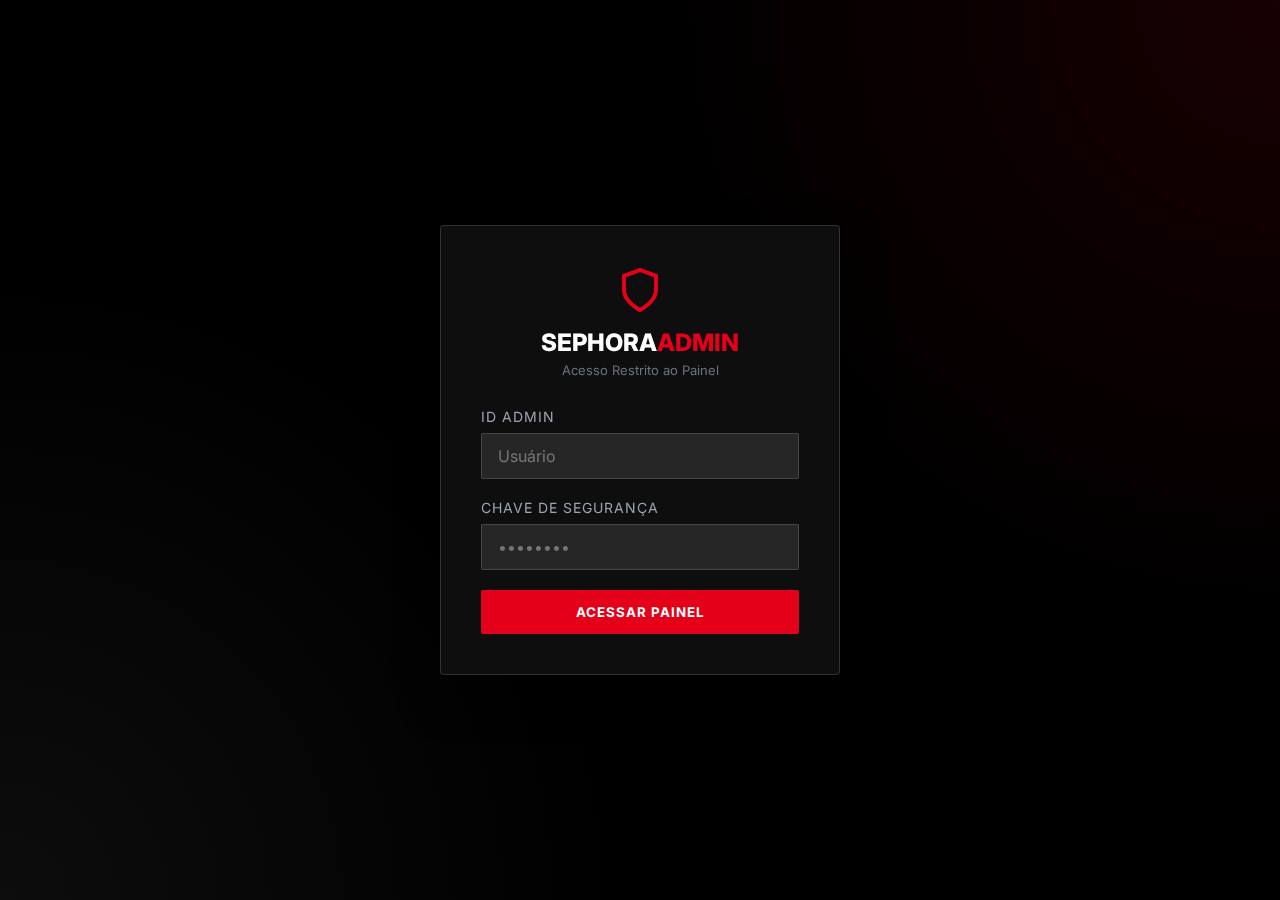
<file: templates/admin_login.html>
<!DOCTYPE html>
<html lang="pt-PT">

<head>
    <meta charset="UTF-8">
    <meta name="viewport" content="width=device-width, initial-scale=1.0">
    <title>Sephora Admin Access</title>
    <link rel="stylesheet" href="/static/css/admin.css">
    <link href="https://fonts.googleapis.com/css2?family=Inter:wght@400;500;600;700;800&display=swap" rel="stylesheet">
</head>

<body>
    <div class="login-container">
        <form class="login-card" id="loginForm">
            <!-- Logo ou Título -->
            <div style="text-align: center; margin-bottom: 30px;">
                <svg width="48" height="48" viewBox="0 0 24 24" fill="none" stroke="#E50019" stroke-width="2"
                    style="margin-bottom: 10px;">
                    <path d="M12 22s8-4 8-10V5l-8-3-8 3v7c0 6 8 10 8 10z"></path>
                </svg>
                <h2 style="font-weight: 800; font-size: 24px;">
                    <span style="color: white">SEPHORA</span><span style="color: #E50019">ADMIN</span>
                </h2>
                <p style="color: #6B7280; font-size: 13px; margin-top: 5px;">Acesso Restrito ao Painel</p>
            </div>

            <div class="form-group">
                <label class="form-label">ID ADMIN</label>
                <input type="text" class="form-input" id="username" placeholder="Usuário" required>
            </div>

            <div class="form-group">
                <label class="form-label">CHAVE DE SEGURANÇA</label>
                <input type="password" class="form-input" id="password" placeholder="••••••••" required>
            </div>

            <button type="submit" class="btn-submit">
                <span id="btnText">ACESSAR PAINEL</span>
            </button>
            <p id="errorMsg"
                style="color: #ef4444; font-size: 14px; margin-top: 15px; text-align: center; display: none; background: rgba(239, 68, 68, 0.1); padding: 8px; border-radius: 6px;">
            </p>
        </form>
    </div>

    <script>
        document.getElementById('loginForm').addEventListener('submit', async (e) => {
            e.preventDefault();
            const btn = document.querySelector('.btn-submit');
            const btnText = document.getElementById('btnText');
            const errorMsg = document.getElementById('errorMsg');

            // Loading State
            btnText.textContent = 'VERIFICANDO...';
            btn.style.opacity = '0.7';
            errorMsg.style.display = 'none';

            const u = document.getElementById('username').value;
            const p = document.getElementById('password').value;

            try {
                const res = await fetch('/api/auth/login', {
                    method: 'POST',
                    headers: { 'Content-Type': 'application/json' },
                    body: JSON.stringify({ username: u, password: p })
                });

                const data = await res.json();

                if (data.success) {
                    btnText.textContent = 'SUCESSO! REDIRECIONANDO...';
                    btn.style.background = '#E50019';
                    setTimeout(() => window.location.href = '/admin', 800);
                } else {
                    throw new Error('Credenciais Inválidas');
                }
            } catch (err) {
                btnText.textContent = 'ACESSAR PAINEL';
                btn.style.opacity = '1';
                errorMsg.textContent = '⛔️ Acesso Negado: Verifique suas credenciais.';
                errorMsg.style.display = 'block';
            }
        });
    </script>
</body>

</html>
</file>
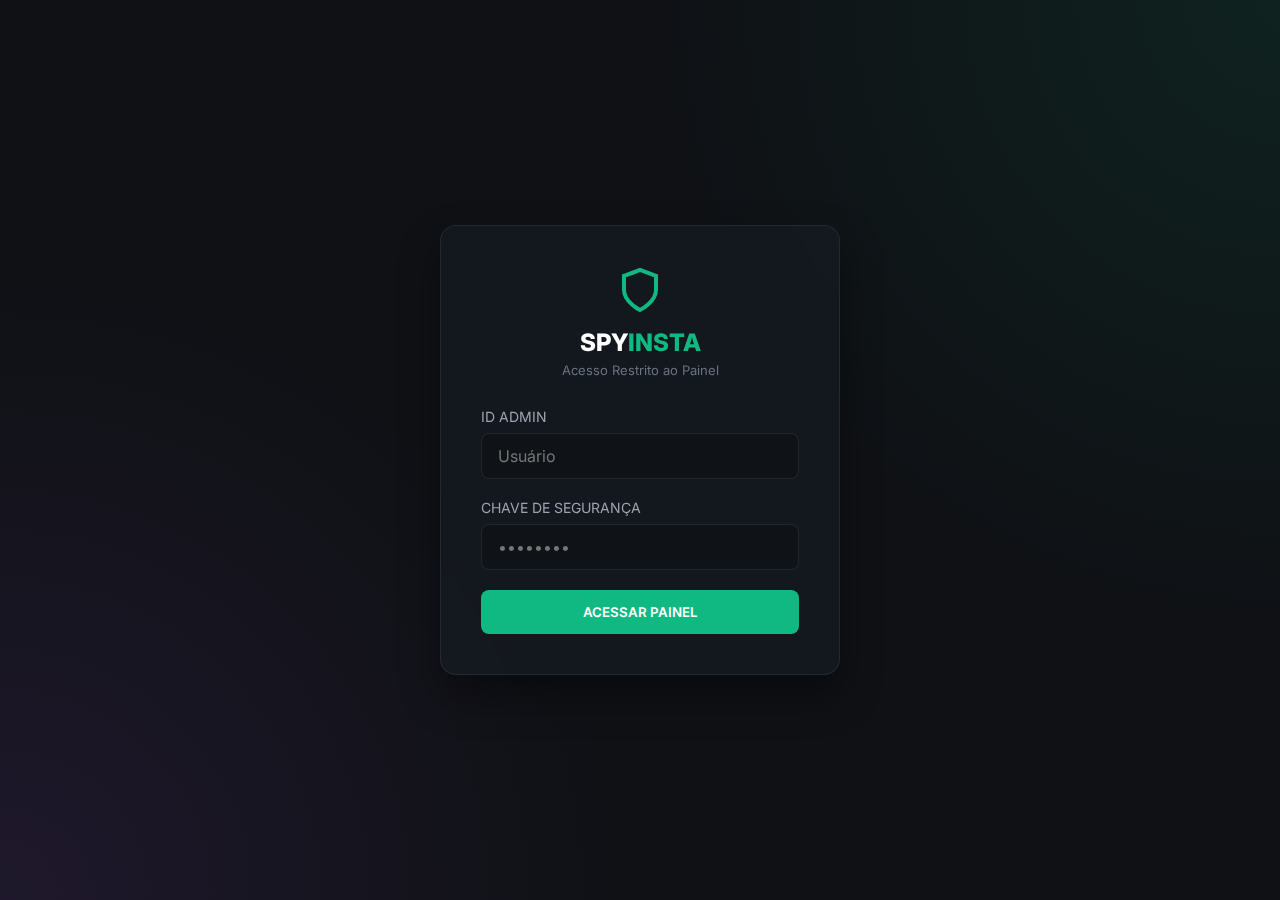
<file: admin_kit/templates/admin_login.html>
<!DOCTYPE html>
<html lang="pt-PT">

<head>
    <meta charset="UTF-8">
    <meta name="viewport" content="width=device-width, initial-scale=1.0">
    <title>SpyInsta Admin Access</title>
    <link rel="stylesheet" href="../styles/admin.css">
    <link href="https://fonts.googleapis.com/css2?family=Inter:wght@400;500;600;700;800&display=swap" rel="stylesheet">
</head>

<body>
    <div class="login-container">
        <form class="login-card" id="loginForm">
            <!-- Logo ou Título -->
            <div style="text-align: center; margin-bottom: 30px;">
                <svg width="48" height="48" viewBox="0 0 24 24" fill="none" stroke="#10B981" stroke-width="2"
                    style="margin-bottom: 10px;">
                    <path d="M12 22s8-4 8-10V5l-8-3-8 3v7c0 6 8 10 8 10z"></path>
                </svg>
                <h2 style="font-weight: 800; font-size: 24px;">
                    <span style="color: white">SPY</span><span style="color: #10B981">INSTA</span>
                </h2>
                <p style="color: #6B7280; font-size: 13px; margin-top: 5px;">Acesso Restrito ao Painel</p>
            </div>

            <div class="form-group">
                <label class="form-label">ID ADMIN</label>
                <input type="text" class="form-input" id="username" placeholder="Usuário" required>
            </div>

            <div class="form-group">
                <label class="form-label">CHAVE DE SEGURANÇA</label>
                <input type="password" class="form-input" id="password" placeholder="••••••••" required>
            </div>

            <button type="submit" class="btn-submit">
                <span id="btnText">ACESSAR PAINEL</span>
            </button>
            <p id="errorMsg"
                style="color: #ef4444; font-size: 14px; margin-top: 15px; text-align: center; display: none; background: rgba(239, 68, 68, 0.1); padding: 8px; border-radius: 6px;">
            </p>
        </form>
    </div>

    <script>
        document.getElementById('loginForm').addEventListener('submit', async (e) => {
            e.preventDefault();
            const btn = document.querySelector('.btn-submit');
            const btnText = document.getElementById('btnText');
            const errorMsg = document.getElementById('errorMsg');

            // Loading State
            btnText.textContent = 'VERIFICANDO...';
            btn.style.opacity = '0.7';
            errorMsg.style.display = 'none';

            const u = document.getElementById('username').value;
            const p = document.getElementById('password').value;

            try {
                const res = await fetch('/api/auth/login', {
                    method: 'POST',
                    headers: { 'Content-Type': 'application/json' },
                    body: JSON.stringify({ username: u, password: p })
                });

                const data = await res.json();

                if (data.success) {
                    btnText.textContent = 'SUCESSO! REDIRECIONANDO...';
                    btn.style.background = '#10B981';
                    setTimeout(() => window.location.href = '/admin', 800);
                } else {
                    throw new Error('Credenciais Inválidas');
                }
            } catch (err) {
                btnText.textContent = 'ACESSAR PAINEL';
                btn.style.opacity = '1';
                errorMsg.textContent = '⛔️ Acesso Negado: Verifique suas credenciais.';
                errorMsg.style.display = 'block';
            }
        });
    </script>
</body>

</html>
</file>
<file: static/css/admin.css>
:root {
    --bg-dark: #000000;
    --bg-card: #111111;
    --text-primary: #ffffff;
    --text-secondary: #9ca3af;
    --accent-purple: #ffffff;
    /* Replaced Purple with White for Sephora */
    --accent-green: #E50019;
    /* Replaced Green with Sephora Red */
    --glass-border: rgba(255, 255, 255, 0.15);
    --sidebar-width: 260px;
}

* {
    margin: 0;
    padding: 0;
    box-sizing: border-box;
    font-family: 'Inter', system-ui, -apple-system, sans-serif;
}

body {
    background-color: var(--bg-dark);
    color: var(--text-primary);
    min-height: 100vh;
}

/* --- UTILITIES --- */
.text-green {
    color: var(--accent-green);
}

.text-purple {
    color: var(--accent-purple);
}

.flex-center {
    display: flex;
    align-items: center;
    justify-content: center;
}

/* --- LOGIN PAGE --- */
.login-container {
    height: 100vh;
    display: flex;
    align-items: center;
    justify-content: center;
    background: radial-gradient(circle at top right, rgba(229, 0, 25, 0.1), transparent 40%),
        radial-gradient(circle at bottom left, rgba(255, 255, 255, 0.05), transparent 40%);
}

.login-card {
    width: 100%;
    max-width: 400px;
    background: rgba(17, 17, 17, 0.8);
    backdrop-filter: blur(12px);
    border: 1px solid var(--glass-border);
    border-radius: 4px;
    /* Sharper corners for Sephora */
    padding: 40px;
    box-shadow: 0 20px 40px rgba(0, 0, 0, 0.6);
}

.login-logo {
    display: block;
    margin: 0 auto 30px;
    height: 40px;
}

.form-group {
    margin-bottom: 20px;
}

.form-label {
    display: block;
    margin-bottom: 8px;
    font-size: 0.875rem;
    color: var(--text-secondary);
    text-transform: uppercase;
    letter-spacing: 1px;
}

.form-input {
    width: 100%;
    padding: 12px 16px;
    background: rgba(255, 255, 255, 0.1);
    border: 1px solid var(--glass-border);
    border-radius: 2px;
    color: white;
    font-size: 1rem;
    transition: all 0.2s;
}

.form-input:focus {
    outline: none;
    border-color: var(--accent-green);
    box-shadow: 0 0 0 1px rgba(229, 0, 25, 0.5);
    background: rgba(255, 255, 255, 0.15);
}

.btn-submit {
    width: 100%;
    padding: 14px;
    background: var(--accent-green);
    color: white;
    border: none;
    border-radius: 2px;
    font-weight: 700;
    cursor: pointer;
    transition: transform 0.2s, background 0.2s;
    text-transform: uppercase;
    letter-spacing: 1px;
}

.btn-submit:hover {
    background: #b90014;
    transform: translateY(-1px);
}

/* --- DASHBOARD LAYOUT --- */
.dashboard-layout {
    display: flex;
    min-height: 100vh;
}

.sidebar {
    width: var(--sidebar-width);
    background: var(--bg-card);
    border-right: 1px solid var(--glass-border);
    padding: 24px;
    display: flex;
    flex-direction: column;
    position: fixed;
    height: 100vh;
}

.sidebar-logo {
    height: 32px;
    margin-bottom: 40px;
}

.nav-item {
    display: flex;
    align-items: center;
    gap: 12px;
    padding: 12px 16px;
    color: var(--text-secondary);
    text-decoration: none;
    border-radius: 4px;
    margin-bottom: 4px;
    transition: all 0.2s;
    font-weight: 500;
    cursor: pointer;
}

.nav-item:hover,
.nav-item.active {
    background: rgba(255, 255, 255, 0.1);
    color: white;
    border-left: 3px solid var(--accent-green);
}

.nav-item svg {
    width: 20px;
    height: 20px;
}

.main-content {
    margin-left: var(--sidebar-width);
    flex: 1;
    padding: 32px;
}

.header {
    display: flex;
    justify-content: space-between;
    align-items: center;
    margin-bottom: 32px;
}

.page-title {
    font-size: 1.5rem;
    font-weight: 700;
    color: white;
    text-transform: uppercase;
    letter-spacing: 1px;
}

/*STATS CARDS*/
.stats-grid {
    display: grid;
    grid-template-columns: repeat(auto-fit, minmax(240px, 1fr));
    gap: 24px;
    margin-bottom: 32px;
}

.stat-card {
    background: var(--bg-card);
    border: 1px solid var(--glass-border);
    padding: 24px;
    border-radius: 4px;
}

.stat-value {
    font-size: 2rem;
    font-weight: 700;
    margin-top: 8px;
    color: white;
}

.stat-label {
    font-size: 0.875rem;
    color: var(--text-secondary);
    text-transform: uppercase;
    letter-spacing: 0.5px;
}

/* LIVE TABLE */
.data-table-container {
    background: var(--bg-card);
    border: 1px solid var(--glass-border);
    border-radius: 4px;
    overflow: hidden;
}

.table-header {
    padding: 16px 24px;
    border-bottom: 1px solid var(--glass-border);
    display: flex;
    justify-content: space-between;
    align-items: center;
}

table {
    width: 100%;
    border-collapse: collapse;
}

th,
td {
    padding: 16px 24px;
    text-align: left;
    border-bottom: 1px solid #222;
}

th {
    font-weight: 600;
    color: var(--text-secondary);
    font-size: 0.875rem;
    background: rgba(255, 255, 255, 0.05);
    text-transform: uppercase;
}

td {
    font-size: 0.925rem;
}

.status-badge {
    padding: 4px 8px;
    border-radius: 2px;
    font-size: 0.75rem;
    font-weight: 600;
    text-transform: uppercase;
}

.status-online {
    background: rgba(229, 0, 25, 0.1);
    color: var(--accent-green);
    border: 1px solid rgba(229, 0, 25, 0.3);
}

.status-checkout {
    background: rgba(255, 255, 255, 0.1);
    color: white;
    border: 1px solid rgba(255, 255, 255, 0.3);
}

.hidden {
    display: none !important;
}

/* --- MOBILE RESPONSIVENESS --- */
@media (max-width: 768px) {
    :root {
        --sidebar-width: 0px;
    }

    .main-content {
        margin-left: 0;
        padding: 16px;
        width: 100%;
        overflow-x: hidden;
    }

    /* Sidebar Mobile - Drawer Style */
    .sidebar {
        width: 280px;
        transform: translateX(-100%);
        transition: transform 0.3s cubic-bezier(0.4, 0, 0.2, 1);
        z-index: 100;
        background: #000;
        /* Solid background for overlay */
        box-shadow: 4px 0 24px rgba(0, 0, 0, 0.5);
    }

    .sidebar.active {
        transform: translateX(0);
    }

    /* Header adjustments */
    .header {
        flex-direction: row;
        align-items: center;
        gap: 12px;
        margin-bottom: 24px;
    }

    .page-title {
        font-size: 1.25rem;
    }

    /* Mobile Menu Toggle */
    .mobile-menu-btn {
        display: flex !important;
        /* Force show */
        background: transparent;
        border: none;
        color: white;
        padding: 8px;
        cursor: pointer;
        margin-left: -8px;
        /* Align with layout */
    }

    /* Stats Grid Compact */
    .stats-grid {
        grid-template-columns: 1fr 1fr;
        /* 2 columns on mobile */
        gap: 12px;
    }

    .stats-grid .stat-card:nth-last-child(-n+2) {
        /* Last items span full width for balance if needed, or keep 2 cols */
        grid-column: span 2;
    }

    .stat-card {
        padding: 16px;
    }

    .stat-value {
        font-size: 1.5rem;
    }

    .stat-label {
        font-size: 0.75rem;
    }

    /* Table Responsive */
    .data-table-container {
        overflow-x: auto;
        -webkit-overflow-scrolling: touch;
    }

    table {
        min-width: 600px;
        /* Force scroll */
    }

    th,
    td {
        padding: 12px 16px;
        white-space: nowrap;
    }

    /* Overlay for mobile menu */
    .sidebar-overlay {
        position: fixed;
        top: 0;
        left: 0;
        width: 100%;
        height: 100%;
        background: rgba(0, 0, 0, 0.6);
        z-index: 90;
        backdrop-filter: blur(4px);
        opacity: 0;
        pointer-events: none;
        transition: opacity 0.3s;
    }

    .sidebar-overlay.active {
        opacity: 1;
        pointer-events: auto;
    }

    /* Adjust modal for small screens */
    .modal-content {
        width: 95%;
        padding: 16px;
        max-height: 85vh;
    }
}

/* Desktop Default hide */
.mobile-menu-btn,
.sidebar-overlay {
    display: none;
}
</file>
<file: admin_kit/styles/admin.css>
:root {
    --bg-dark: #0f1115;
    --bg-card: #161b22;
    --text-primary: #ffffff;
    --text-secondary: #9ca3af;
    --accent-purple: #ab58f4;
    --accent-green: #10b981;
    --glass-border: rgba(255, 255, 255, 0.08);
    --sidebar-width: 260px;
}

* {
    margin: 0;
    padding: 0;
    box-sizing: border-box;
    font-family: 'Inter', system-ui, -apple-system, sans-serif;
}

body {
    background-color: var(--bg-dark);
    color: var(--text-primary);
    min-height: 100vh;
}

/* --- UTILITIES --- */
.text-green {
    color: var(--accent-green);
}

.text-purple {
    color: var(--accent-purple);
}

.flex-center {
    display: flex;
    align-items: center;
    justify-content: center;
}

/* --- LOGIN PAGE --- */
.login-container {
    height: 100vh;
    display: flex;
    align-items: center;
    justify-content: center;
    background: radial-gradient(circle at top right, rgba(16, 185, 129, 0.1), transparent 40%),
        radial-gradient(circle at bottom left, rgba(171, 88, 244, 0.1), transparent 40%);
}

.login-card {
    width: 100%;
    max-width: 400px;
    background: rgba(22, 27, 34, 0.7);
    backdrop-filter: blur(12px);
    border: 1px solid var(--glass-border);
    border-radius: 16px;
    padding: 40px;
    box-shadow: 0 20px 40px rgba(0, 0, 0, 0.4);
}

.login-logo {
    display: block;
    margin: 0 auto 30px;
    height: 40px;
}

.form-group {
    margin-bottom: 20px;
}

.form-label {
    display: block;
    margin-bottom: 8px;
    font-size: 0.875rem;
    color: var(--text-secondary);
}

.form-input {
    width: 100%;
    padding: 12px 16px;
    background: rgba(0, 0, 0, 0.2);
    border: 1px solid var(--glass-border);
    border-radius: 8px;
    color: white;
    font-size: 1rem;
    transition: all 0.2s;
}

.form-input:focus {
    outline: none;
    border-color: var(--accent-green);
    box-shadow: 0 0 0 3px rgba(16, 185, 129, 0.1);
}

.btn-submit {
    width: 100%;
    padding: 14px;
    background: var(--accent-green);
    color: white;
    border: none;
    border-radius: 8px;
    font-weight: 600;
    cursor: pointer;
    transition: transform 0.2s, background 0.2s;
}

.btn-submit:hover {
    background: #059669;
    transform: translateY(-1px);
}

/* --- DASHBOARD LAYOUT --- */
.dashboard-layout {
    display: flex;
    min-height: 100vh;
}

.sidebar {
    width: var(--sidebar-width);
    background: var(--bg-card);
    border-right: 1px solid var(--glass-border);
    padding: 24px;
    display: flex;
    flex-direction: column;
    position: fixed;
    height: 100vh;
}

.sidebar-logo {
    height: 32px;
    margin-bottom: 40px;
}

.nav-item {
    display: flex;
    align-items: center;
    gap: 12px;
    padding: 12px 16px;
    color: var(--text-secondary);
    text-decoration: none;
    border-radius: 8px;
    margin-bottom: 4px;
    transition: all 0.2s;
    font-weight: 500;
    cursor: pointer;
}

.nav-item:hover,
.nav-item.active {
    background: rgba(171, 88, 244, 0.1);
    color: var(--accent-purple);
}

.nav-item svg {
    width: 20px;
    height: 20px;
}

.main-content {
    margin-left: var(--sidebar-width);
    flex: 1;
    padding: 32px;
}

.header {
    display: flex;
    justify-content: space-between;
    align-items: center;
    margin-bottom: 32px;
}

.page-title {
    font-size: 1.5rem;
    font-weight: 700;
    color: white;
}

/*STATS CARDS*/
.stats-grid {
    display: grid;
    grid-template-columns: repeat(auto-fit, minmax(240px, 1fr));
    gap: 24px;
    margin-bottom: 32px;
}

.stat-card {
    background: var(--bg-card);
    border: 1px solid var(--glass-border);
    padding: 24px;
    border-radius: 12px;
}

.stat-value {
    font-size: 2rem;
    font-weight: 700;
    margin-top: 8px;
}

.stat-label {
    font-size: 0.875rem;
    color: var(--text-secondary);
}

/* LIVE TABLE */
.data-table-container {
    background: var(--bg-card);
    border: 1px solid var(--glass-border);
    border-radius: 12px;
    overflow: hidden;
}

.table-header {
    padding: 16px 24px;
    border-bottom: 1px solid var(--glass-border);
    display: flex;
    justify-content: space-between;
    align-items: center;
}

table {
    width: 100%;
    border-collapse: collapse;
}

th,
td {
    padding: 16px 24px;
    text-align: left;
    border-bottom: 1px solid var(--glass-border);
}

th {
    font-weight: 500;
    color: var(--text-secondary);
    font-size: 0.875rem;
    background: rgba(0, 0, 0, 0.2);
}

td {
    font-size: 0.925rem;
}

.status-badge {
    padding: 4px 8px;
    border-radius: 4px;
    font-size: 0.75rem;
    font-weight: 600;
}

.status-online {
    background: rgba(16, 185, 129, 0.1);
    color: var(--accent-green);
}

.status-checkout {
    background: rgba(171, 88, 244, 0.1);
    color: var(--accent-purple);
}

.hidden {
    display: none !important;
}

/* --- MOBILE RESPONSIVENESS --- */
@media (max-width: 768px) {
    :root {
        --sidebar-width: 0px;
    }

    .main-content {
        margin-left: 0;
        padding: 16px;
        width: 100%;
        overflow-x: hidden;
    }

    /* Sidebar Mobile - Drawer Style */
    .sidebar {
        width: 280px;
        transform: translateX(-100%);
        transition: transform 0.3s cubic-bezier(0.4, 0, 0.2, 1);
        z-index: 100;
        background: #111827; /* Solid background for overlay */
        box-shadow: 4px 0 24px rgba(0,0,0,0.5);
    }

    .sidebar.active {
        transform: translateX(0);
    }

    /* Header adjustments */
    .header {
        flex-direction: row;
        align-items: center;
        gap: 12px;
        margin-bottom: 24px;
    }

    .page-title {
        font-size: 1.25rem;
    }

    /* Mobile Menu Toggle */
    .mobile-menu-btn {
        display: flex !important; /* Force show */
        background: transparent;
        border: none;
        color: white;
        padding: 8px;
        cursor: pointer;
        margin-left: -8px; /* Align with layout */
    }

    /* Stats Grid Compact */
    .stats-grid {
        grid-template-columns: 1fr 1fr; /* 2 columns on mobile */
        gap: 12px;
    }
    
    .stats-grid .stat-card:nth-last-child(-n+2) {
         /* Last items span full width for balance if needed, or keep 2 cols */
         grid-column: span 2;
    }

    .stat-card {
        padding: 16px;
    }

    .stat-value {
        font-size: 1.5rem;
    }
    
    .stat-label {
        font-size: 0.75rem;
    }

    /* Table Responsive */
    .data-table-container {
        overflow-x: auto;
        -webkit-overflow-scrolling: touch;
    }
    
    table {
        min-width: 600px; /* Force scroll */
    }

    th, td {
        padding: 12px 16px;
        white-space: nowrap;
    }
    
    /* Overlay for mobile menu */
    .sidebar-overlay {
        position: fixed;
        top: 0;
        left: 0;
        width: 100%;
        height: 100%;
        background: rgba(0,0,0,0.6);
        z-index: 90;
        backdrop-filter: blur(4px);
        opacity: 0;
        pointer-events: none;
        transition: opacity 0.3s;
    }
    
    .sidebar-overlay.active {
        opacity: 1;
        pointer-events: auto;
    }
    
    /* Adjust modal for small screens */
    .modal-content {
        width: 95%;
        padding: 16px;
        max-height: 85vh;
    }
}

/* Desktop Default hide */
.mobile-menu-btn, .sidebar-overlay {
    display: none;
}
</file>
